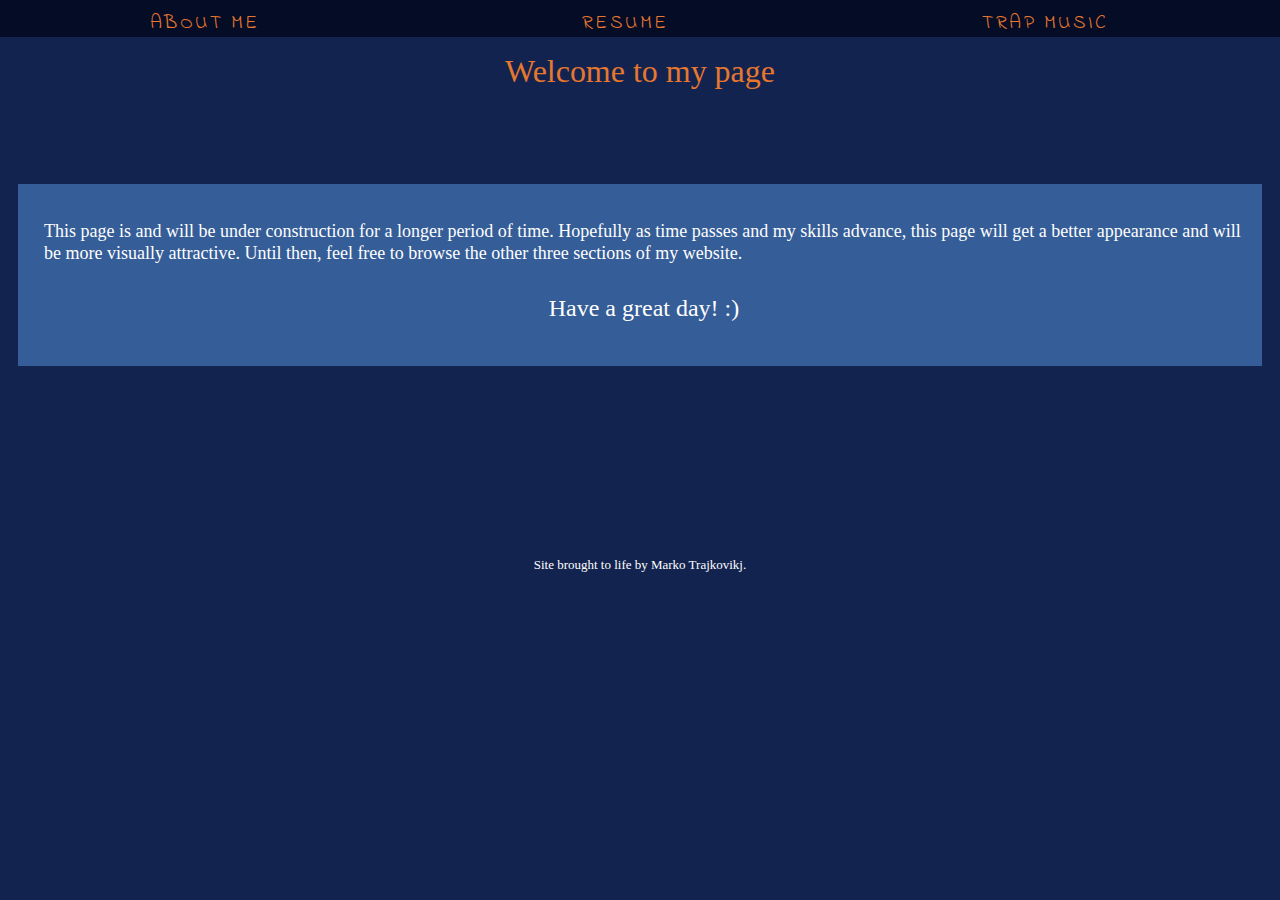
<file: index.html>
<!DOCTYPE html>
<html lang="en">
<head>
  <meta http-equiv="Content-Type" content="text/html;charset=utf-8"/>
  <meta name="viewport" content="width=device-width,initial-scale=1.0,shrink-to-fit=no"/>
  <link href="https://fonts.googleapis.com/css?family=Indie+Flower" rel="stylesheet"/>
  <link rel="stylesheet" href="css/screen.css" media="screen" />
  <title>Homepage</title>
</head>
<body>
<div id="page">
  <nav class="nav">
    <ul id="menu">
      <li><a href="./about/index.html">About Me</a></li>
      <li><a href="./resume/index.html">Resume</a></li>
      <li><a href="./trap/index.html">Trap Music</a></li>
    </ul>
  </nav>
</div>
  <h1>Welcome to my page</h1>
  <section id="content-home">
  <p>This page is and will be under construction for a longer period of time. Hopefully as time passes and my skills advance, this page will get a better appearance and will be more visually attractive. Until then, feel free to browse the other three sections of my website.</p>

  <h2 id="p2">Have a great day! :)</h2>
    </section>
  <footer>Site brought to life by Marko Trajkovikj.</footer>
</body>
</html>
</file>
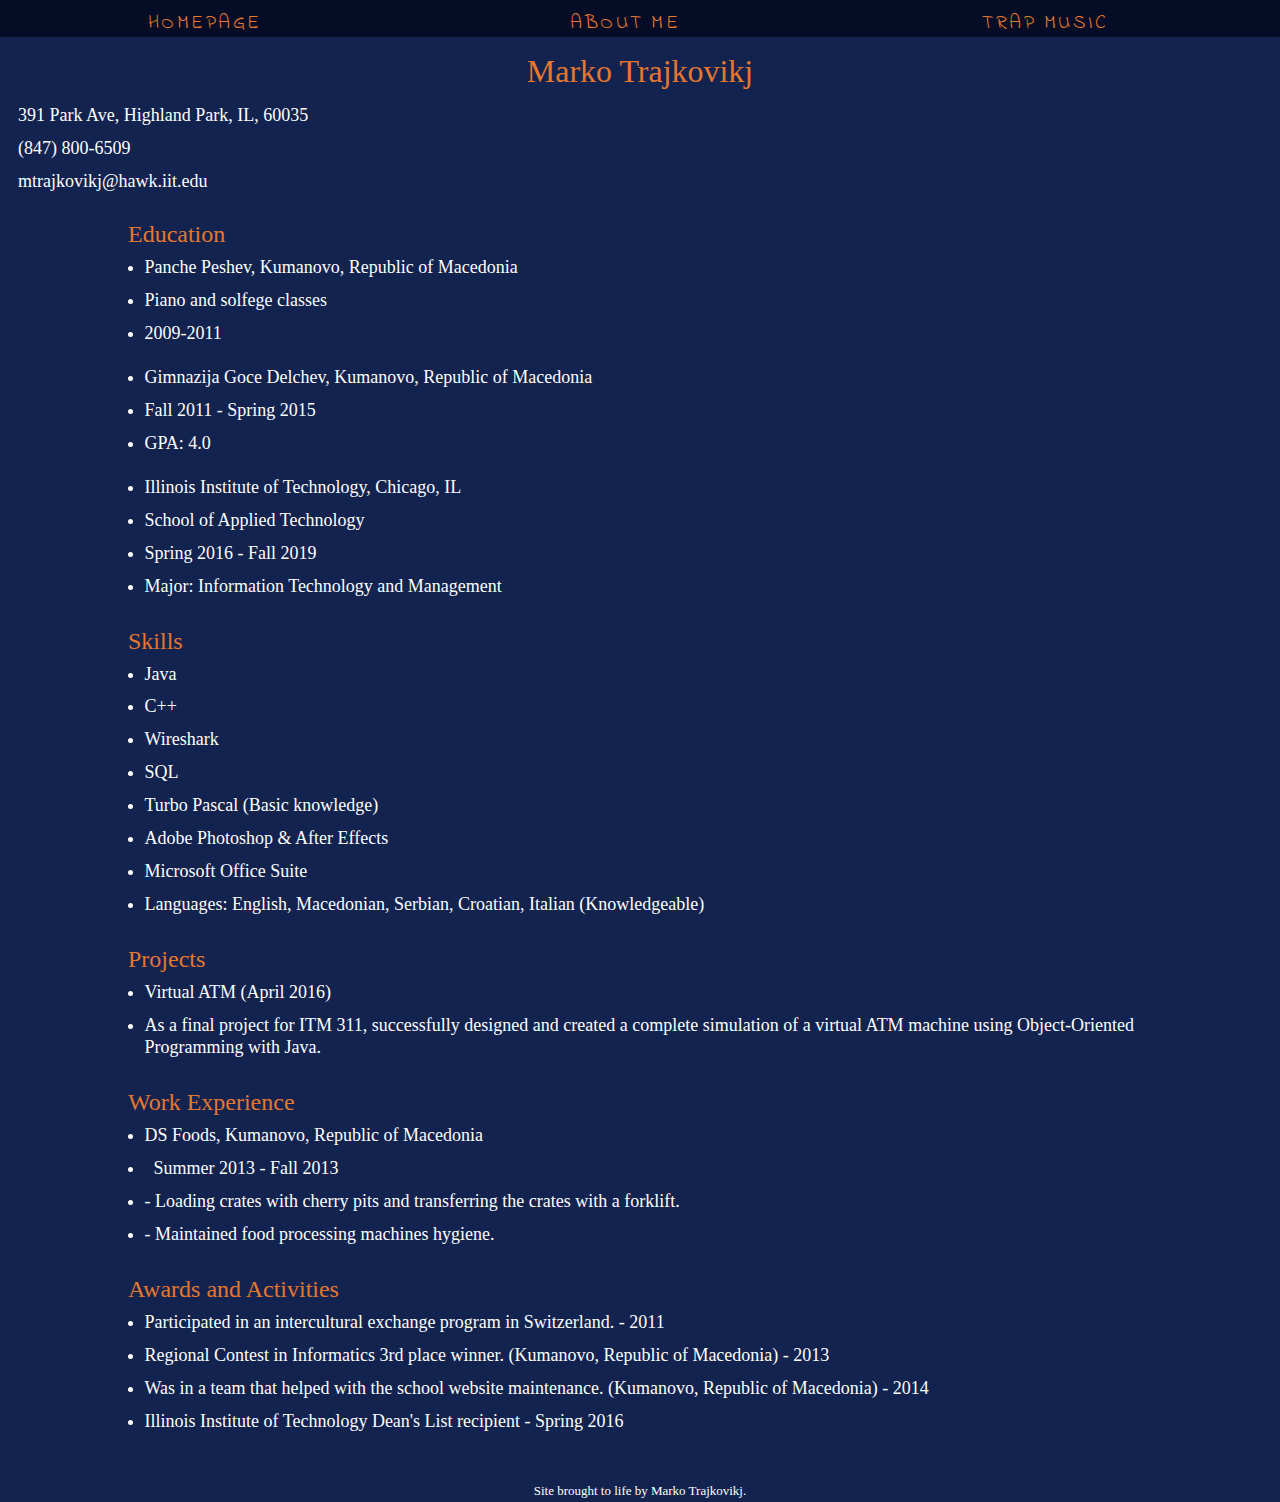
<file: resume/index.html>
<!DOCTYPE html>
<html lang="en">
<head>
  <meta http-equiv="Content-Type" content="text/html;charset=utf-8"/>
  <meta name="viewport" content="width=device-width,initial-scale=1.0,shrink-to-fit=no"/>
  <link href="https://fonts.googleapis.com/css?family=Indie+Flower" rel="stylesheet" />
  <link rel="stylesheet" href="../css/screen.css" media="screen" />
  <title>Marko's Resume</title>
</head>
<body>
<div id="page">
  <nav class="nav">
    <ul id="menu">
      <li><a href="../index.html">Homepage</a></li>
      <li><a href="../about/index.html">About Me</a></li>
      <li><a href="../trap/index.html">Trap Music</a></li>
    </ul>
  </nav>
</div> 
    <h1 class="p-name">Marko Trajkovikj</h1>
      <ul class="contact-info">
        <li class="address">391 Park Ave, Highland Park, IL, 60035</li>
        <li class="phonenumber">(847) 800-6509</li>
        <li class="email">mtrajkovikj@hawk.iit.edu</li>
      </ul>
  <main class="content">
  <section class="education">
    <h2>Education</h2>
      <ul>
        <li>Panche Peshev, Kumanovo, Republic of Macedonia</li>
        <li>Piano and solfege classes</li>
        <li>2009-2011</li>
      </ul>
      <ul>
        <li>Gimnazija Goce Delchev, Kumanovo, Republic of Macedonia</li>
        <li>Fall 2011 - Spring 2015</li>
        <li>GPA: 4.0</li>
      </ul>
      <ul>
        <li>Illinois Institute of Technology, Chicago, IL</li>
        <li>School of Applied Technology</li>
        <li>Spring 2016 - Fall 2019</li>
        <li>Major: Information Technology and Management</li>
        </ul>
  </section>
  <section class="skills">
    <h2>Skills</h2>
      <ul>
        <li>Java</li>
        <li>C++</li>
        <li>Wireshark</li>
        <li>SQL</li>
        <li>Turbo Pascal (Basic knowledge)</li>
        <li>Adobe Photoshop &amp; After Effects</li>
        <li>Microsoft Office Suite</li>
        <li>Languages: English, Macedonian, Serbian, Croatian, Italian (Knowledgeable) </li>
      </ul>
  </section>
  <section class="projects">
    <h2>Projects</h2>
      <ul>
        <li>Virtual ATM (April 2016)</li>
        <li>As a final project for <b>ITM 311</b>, successfully designed and created a complete simulation of a virtual ATM machine using Object-Oriented Programming with Java.</li>
      </ul>
  </section>
  <section class="work-experience">
    <h2>Work Experience</h2>
      <ul>
        <li>DS Foods, Kumanovo, Republic of Macedonia</li>
        <li> &ensp;Summer 2013 - Fall 2013</li>
        <li>- Loading crates with cherry pits and transferring the crates with a forklift. </li>
        <li>- Maintained food processing machines hygiene.</li>
      </ul>
  </section>
  <section class="awards">
    <h2>Awards and Activities</h2>
      <ul>
        <li>Participated in an intercultural exchange program in Switzerland. - 2011</li>
        <li>Regional Contest in Informatics 3rd place winner. (Kumanovo, Republic of Macedonia) - 2013</li>
        <li>Was in a team that helped with the school website maintenance. (Kumanovo, Republic of Macedonia) - 2014</li>
        <li>Illinois Institute of Technology Dean's List recipient - Spring 2016</li>
      </ul>
  </section>
  </main>
<footer id="footer">Site brought to life by Marko Trajkovikj.</footer>
</body>
</html>
</file>
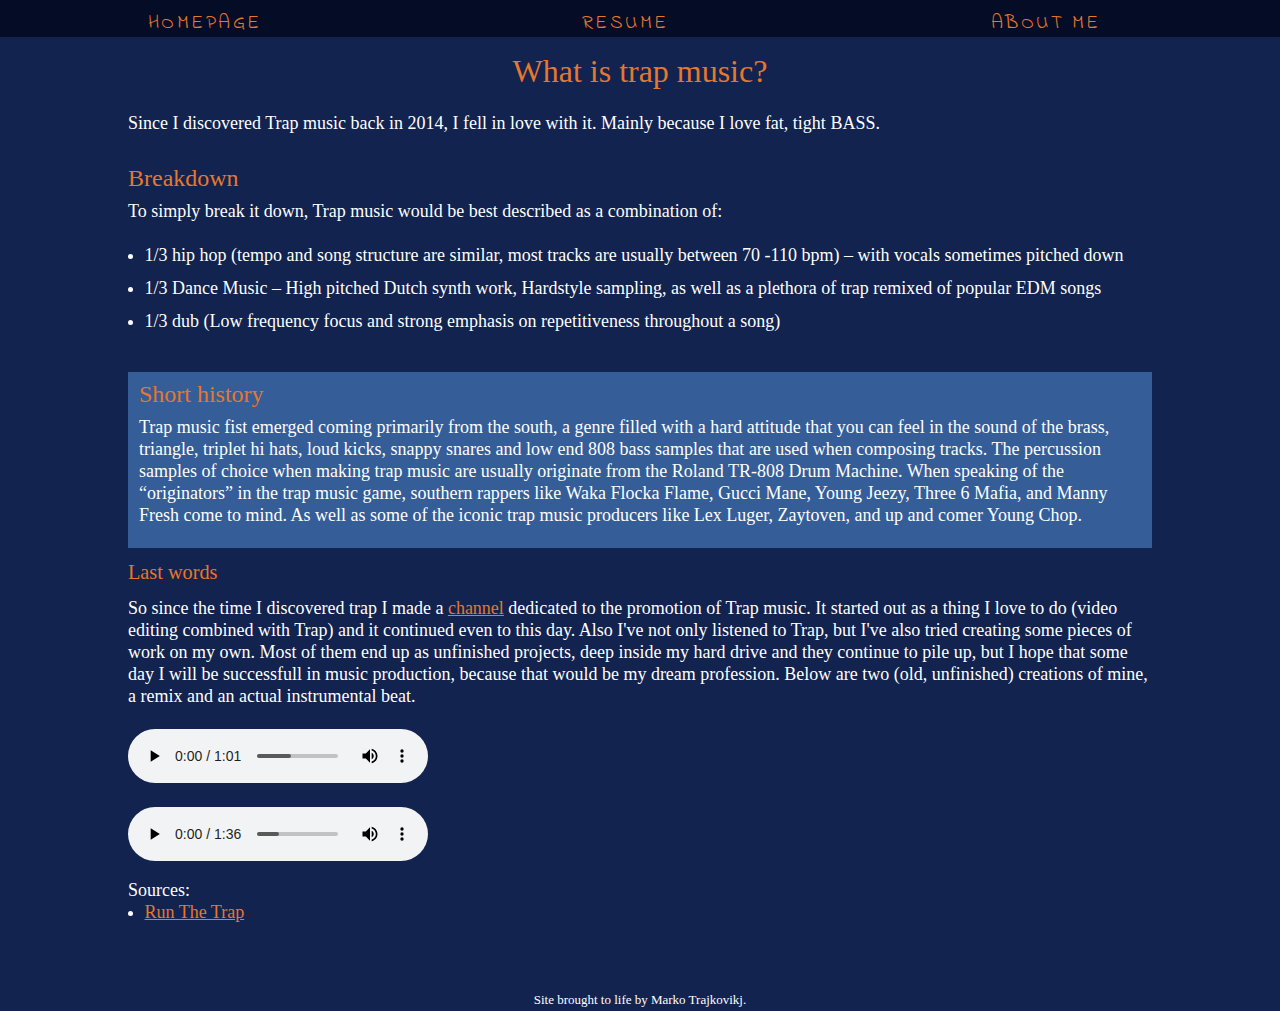
<file: trap/index.html>
<!DOCTYPE html>
<html lang="en">
<head>
  <meta http-equiv="Content-Type" content="text/html;charset=utf-8"/>
  <meta name="viewport" content="width=device-width,initial-scale=1.0,shrink-to-fit=no"/>
  <link href="https://fonts.googleapis.com/css?family=Indie+Flower" rel="stylesheet" />
  <link rel="stylesheet" href="../css/screen.css" media="screen" />
  <title>Trap Music</title>
</head>
<body>
<div id="page">
  <nav class="nav">
    <ul id="menu">
      <li><a href="../index.html">Homepage</a></li>
      <li><a href="../resume/index.html">Resume</a></li>
      <li><a href="../about/index.html">About Me</a></li>
    </ul>
  </nav>
  </div>
<h1>What is trap music?</h1>
  <main class="content">
  <section id="intro">
    <p>Since I discovered Trap music back in 2014, I fell in love with it. Mainly because I <strong>love</strong> fat, tight <strong>BASS</strong>.
    <h2>Breakdown</h2>
    <p>To simply break it down, Trap music would be best described as a combination of:</p>
      <ul>
        <li>1/3 hip hop (tempo and song structure are similar, most tracks are usually between 70 -110 bpm) – with vocals sometimes pitched down</li>
        <li>1/3 Dance Music  &#8211; High pitched Dutch synth work, Hardstyle sampling, as well as a plethora of trap remixed of popular EDM songs</li>
        <li>1/3 dub (Low frequency focus and strong emphasis on repetitiveness throughout a song)</li>
      </ul>
  </section>
  <section class ="hst" id="history">
  <h2>Short history</h2>
    <p>Trap music fist emerged coming primarily from the south, a genre filled with a hard attitude that you can feel in the sound of the brass, triangle, triplet hi hats, loud kicks, snappy snares and low end 808 bass samples that are used when composing tracks. The percussion samples of choice when making trap music are usually originate from the Roland TR-808 Drum Machine.  When speaking of the “originators” in the trap music game, southern rappers like Waka Flocka Flame, Gucci Mane, Young Jeezy, Three 6 Mafia, and Manny Fresh come to mind. As well as some of the iconic trap music producers like Lex Luger, Zaytoven, and up and comer Young Chop.</p>
  </section>
  <section id="endword">
    <h4>Last words</h4>
      <p>So since the time I discovered trap I made a <a href="http://bit.ly/2d5sXdM">channel</a> dedicated to the promotion of Trap music. It started out as a thing I love to do (video editing combined with Trap) and it continued even to this day. Also I've not only listened to Trap, but I've also tried creating some pieces of work on my own. Most of them end up as unfinished projects, deep inside my hard drive and they continue to pile up, but I hope that some day I will be successfull in music production, because that would be my dream profession. Below are two (old, unfinished) creations of mine, a remix and an actual instrumental beat.</p>
        <audio controls="controls" id="audio1">
          <source src="../music/remix.mp3" type="audio/mpeg"/>
        </audio>
        <audio controls="controls" id="audio2">
          <source src="../music/beat.mp3" type="audio/mpeg"/>
        </audio>
  </section>
  <section id="source">
    <h3>Sources:</h3>
      <ul>
        <li>
          <a href="http://runthetrap.com/what-is-trap-music/">Run The Trap</a>
        </li>
      </ul>
  </section>
  </main>
<footer>Site brought to life by Marko Trajkovikj.</footer>
</body>
</html>
</file>
<file: css/screen.css>
/* http://meyerweb.com/eric/tools/css/reset/
   v2.0 | 20110126
   License: none (public domain)
*/
/* stylelint-disable */
/* Keep reset CSS to one minified line */
a,abbr,acronym,address,applet,article,aside,audio,b,big,blockquote,body,canvas,caption,center,cite,code,dd,del,details,dfn,div,dl,dt,em,embed,fieldset,figcaption,figure,footer,form,h1,h2,h3,h4,h5,h6,header,hgroup,html,i,iframe,img,ins,kbd,label,legend,li,mark,menu,nav,object,ol,output,p,pre,q,ruby,s,samp,section,small,span,strike,strong,sub,summary,sup,table,tbody,td,tfoot,th,thead,time,tr,tt,u,ul,var,video{margin:0;padding:0;border:0;font:inherit;vertical-align:baseline}article,aside,details,figcaption,figure,footer,header,hgroup,menu,nav,section{display:block}body{line-height:1}ol,ul{list-style:none}blockquote,q{quotes:none}blockquote:after,blockquote:before,q:after,q:before{content:'';content:none}table{border-collapse:collapse;border-spacing:0}
/* stylelint-enable */

/*
  Using 18/1.333 modular scale
  http://www.modularscale.com/?18&px&1.333&web&text
*/

html {
  font-family: "Palatino Linotype", "Book Antiqua", Palatino, serif;
  padding-top: 0;
  background-color: #12234F;
  color: #FEFEFE;
  line-height: 1;
}
body {
  font-size: 1.125em;	/* ~ 18px */
  line-height: 1.222em; /* ~ 22px - 1 gridline */
}
img, video, audio {
  display: block;
  max-width: 100%;
}
.contact-info {
  padding: 0.555em 0 1.11em 1em;
}
.content-home {
  padding: 0.555em 0 1.11em 1em;
}
h1 {
  font-size: 1.77688em;	/*31,984px*/
  line-height: 1.37569em; /*44px @ 31.984px*/
  color: #E6772E;
  padding: 1.555em 0 0 0;
  text-align: center;
}
h2 {
  font-size: 1.333em; /*23.994px*/
  line-height: 1.8338em; /*44px @ 23.994px*/
  color: #E6772E;
}
h4 {
  font-size: 1.125em;	/* ~ 18px */
  line-height: 2.444em;
  color: #E6772E;
}
p,
ul {
  padding-bottom: 1.222em;
}
li {
  padding-bottom: 0.6111em; /*half gridline*/
}
li:last-child {
  padding-bottom: 0;
}
footer {
  font-size: 0.722em; /*13.503px*/
  text-align: center;
  padding-top: 2em;
}
#source {
  padding: 1em 0 1em 0;
}
#audio1 {
  padding: 0 0 0.666em 0;
}
#audio2 {
  padding: 0.666em 0 0 0;
}
#intro {
  margin: 1em 0 1em 0;
}
#marko {
  padding: 10em 5em 2em 5em;
  margin: 0 0 0 15em;
}
#marko2 {
  padding: 10em 5em 2em 5em;
  margin: 0 0 0 15em;
}
#content-home {
  padding: 0.666em 1em 5em 1em;
  margin: 5em 1em 4em 1em;
  background-color: #355D98;
}
video {
  display: block;
  margin: 0 auto;
}
#counter-strike {
  padding: 1em 0 1em 0;
}
#trap-kingpin {
  padding: 1em 0 1em 0;
}
.content {
  margin: 0% 0% 0% 0%;
  width: 100%;
}
.content ul {
  list-style-type: disc;
  padding-left: 0.917em;
}
.content a {
  color: #E6772E;
}
#page {
  width: 100%;
  height: 1.675%;
  margin: 0;
  background-color: #050C26;
  position: absolute;
  padding-bottom: 1em;
}
nav {
  position: absolute;
  width: 100%;
  padding: 0;
  margin-top: 0.666em;
  top: 0;
  left: 0;
}
.nav li {
  display: block;
  text-transform: uppercase;
  letter-spacing: 0.125em;
  text-align: center;
  float: left;
  font-family: "Indie Flower", cursive;
}
.nav li a {
  color: #E6772E;
  text-decoration: none;
  display: block;
}
nav a:hover {
  text-decoration: underline;
}
.hst {
  background-color: #355D98;
  padding: 0 0.6111em 0 0.6111em;
  margin: 0;
}
@media screen and (min-width: 21.5625em) {
  .content {
    margin: 0% 5% 0% 10%;
    width: 70%;
  }
  #content-home {
    padding: 2em 1em 2em 1em;
    margin: 5em 1em 3em 1em;
    background-color: #355D98;
  }
  #p2 {
    text-align: center;
    color: #FEFEFE;
  }
  #page {
    font-size: 1em;
  }
  #marko {
    padding: 6em 0 0 0;
    margin: 0 0 0 2em;
  }
  #marko2 {
    padding: 2em 0 0 0;
    margin: 0 0 0 2em;
  }
  .h-card {
    margin: 3% 0% 0% 0%;
  }
  .nav li {
    padding: 0 0.3em 0 0;
    width: 32%;
  }
  .nav {
    font-size: 0.666em;
  }
}
@media screen and (min-width: 25.875em) {
  .content {
    width: 80%;
  }
  #marko {
    padding: 8em 0 2em 0;
    margin: 0 0 0 0;
  }
  #marko2 {
    padding: 2em 0 2em 0;
    margin: 0 0 0 0;
  }
  .nav {
    font-size: 0.888em;
  }
}
@media screen and (min-width: 48em) {
  .content {
    width: 80%;
  }
  #content-home {
    padding: 2em 1em 2em 1.444em;
    margin: 5em 1em 9em 1em;
    background-color: #355D98;
  }
  #page {
    font-size: 1.222em;
  }
  #marko {
    padding: 10em 0 2em 5em;
    margin: 0 0 0 2em;
  }
  #marko2 {
    padding: 2em 2em 2em 5em;
    margin: 0 0 0 2em;
  }
  .h-card {
    margin: 3% 0% 0% 0%;
  }
  .nav li {
    padding: 0 0.555em 0 0;
    padding-bottom: 0.1em;
    width: 32%;
  }
  .nav {
    font-size: 0.777em;
  }
}
@media screen and (min-width: 61.25em) {
  .content {
    width: 80%;
  }
  #marko {
    padding: 10em 0 2em 6em;
    margin: 0 0 0 6em;
  }
  #marko2 {
    padding: 2em 0 2em 6em;
    margin: 0 0 0 6em;
  }
  .nav {
    font-size: 0.888em;
  }
}
@media screen and (min-width: 80em) {
  #marko {
    padding: 10em 0 2em 10em;
    margin: 0 0 0 9em;
  }
  #marko2 {
    padding: 2em 0 2em 10em;
    margin: 0 0 0 9em;
  }
}
@media screen and (min-width: 85.375em) {
  #marko {
    padding: 10em 0 2em 12em;
    margin: 0 0 0 8em;
  }
  #marko2 {
    padding: 2em 0 2em 12em;
    margin: 0 0 0 8em;
  }
}
</file>
